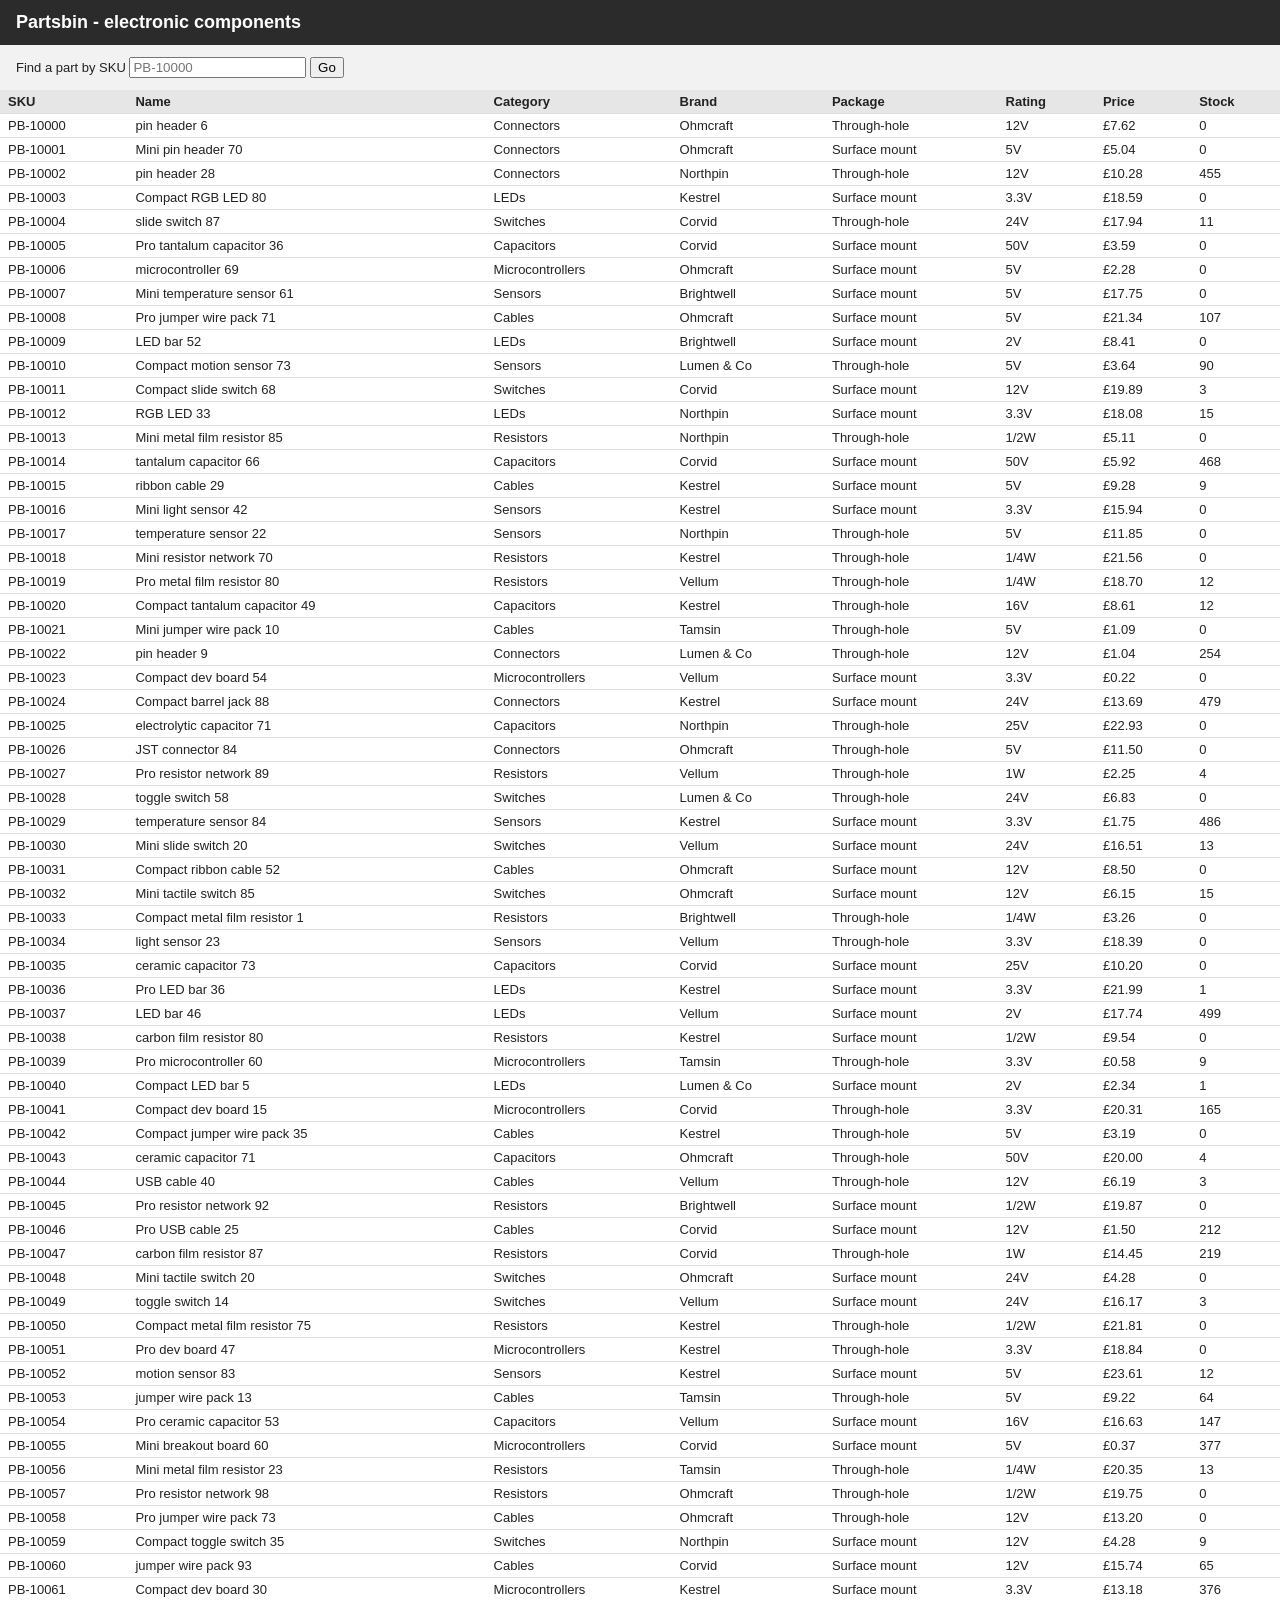
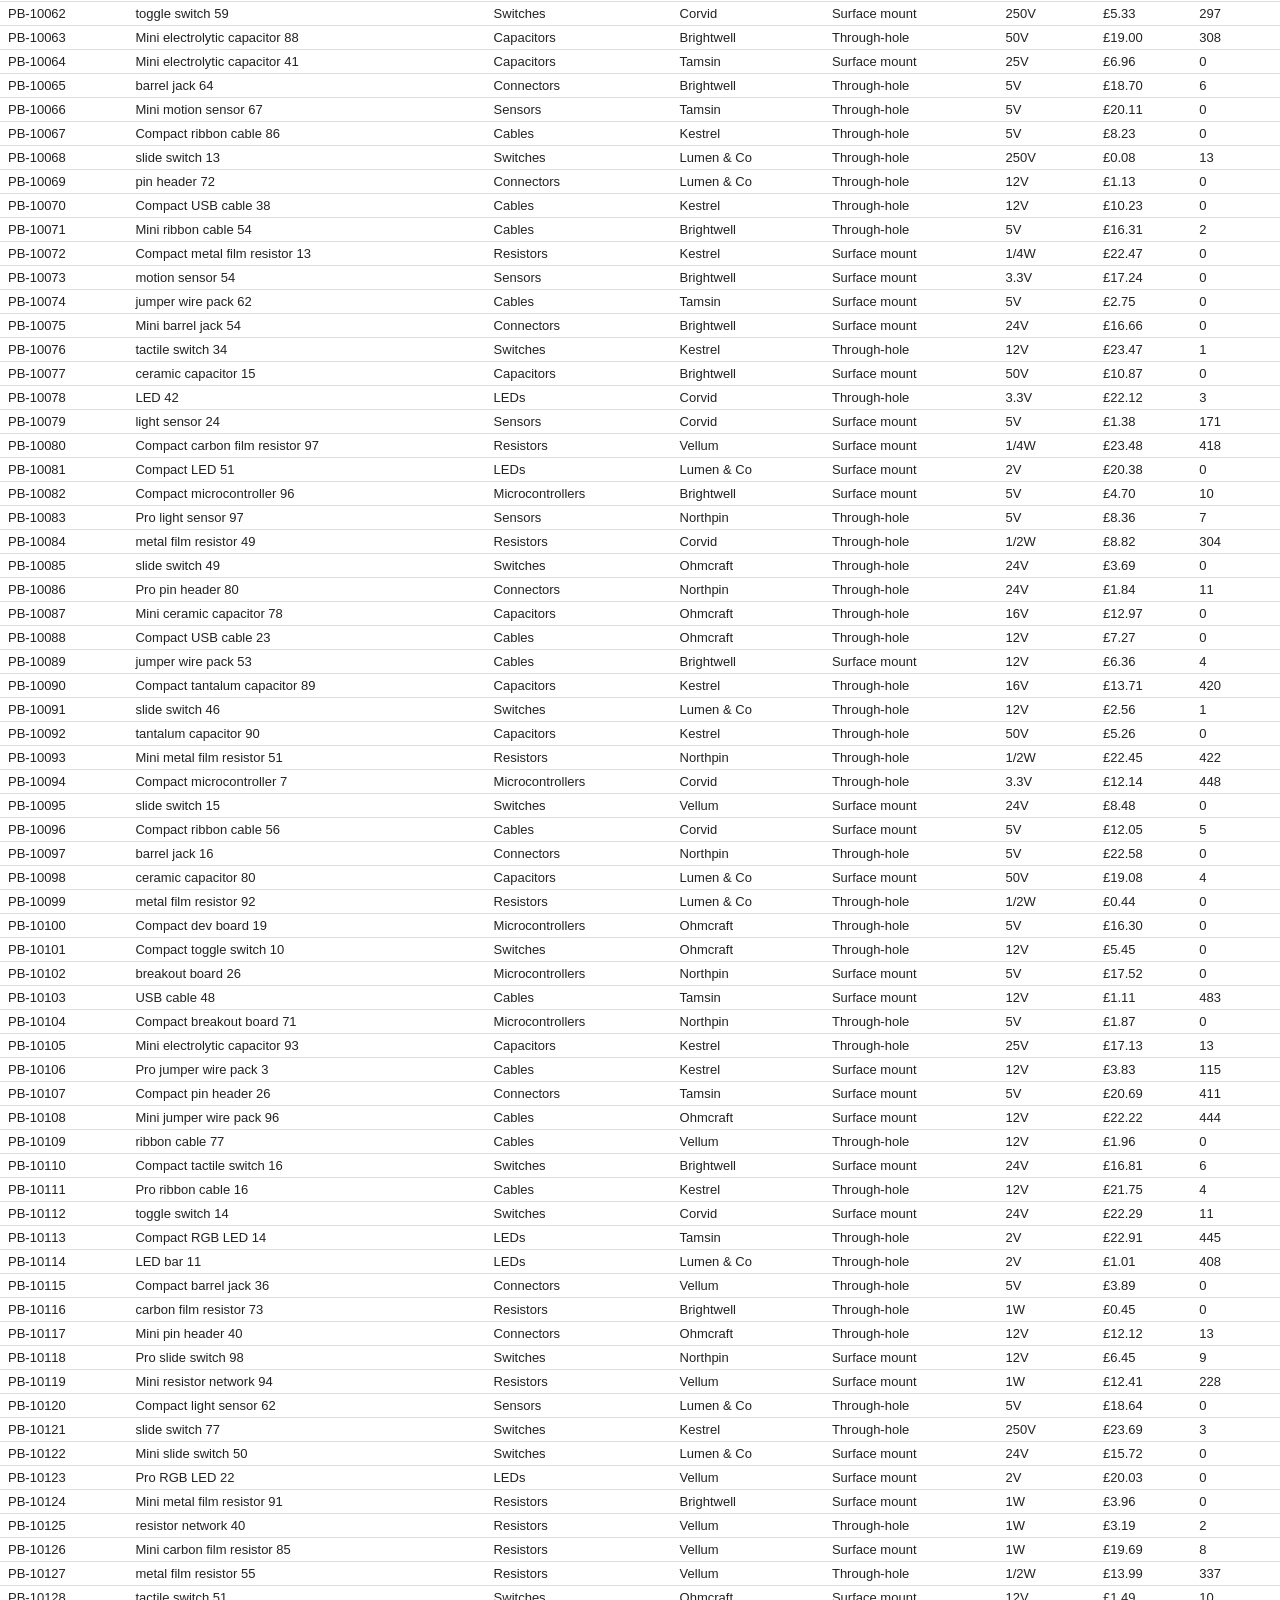
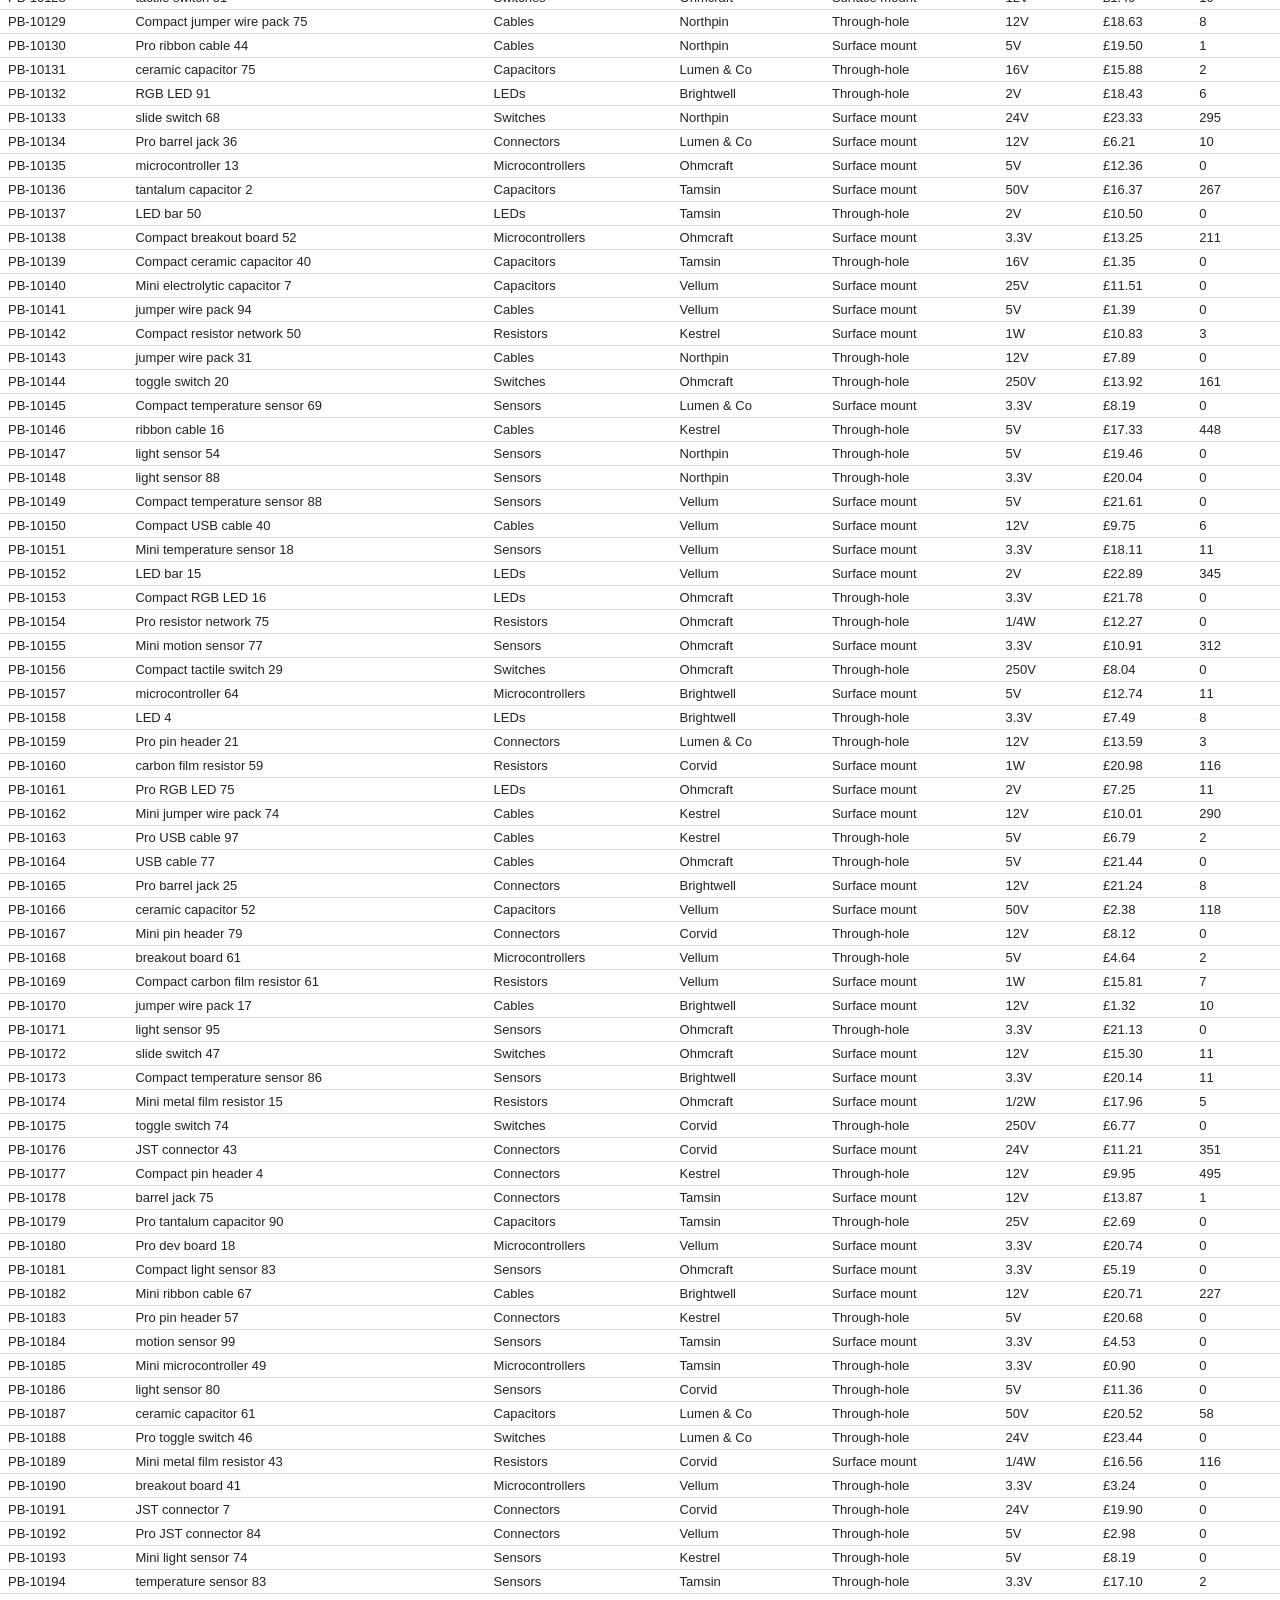
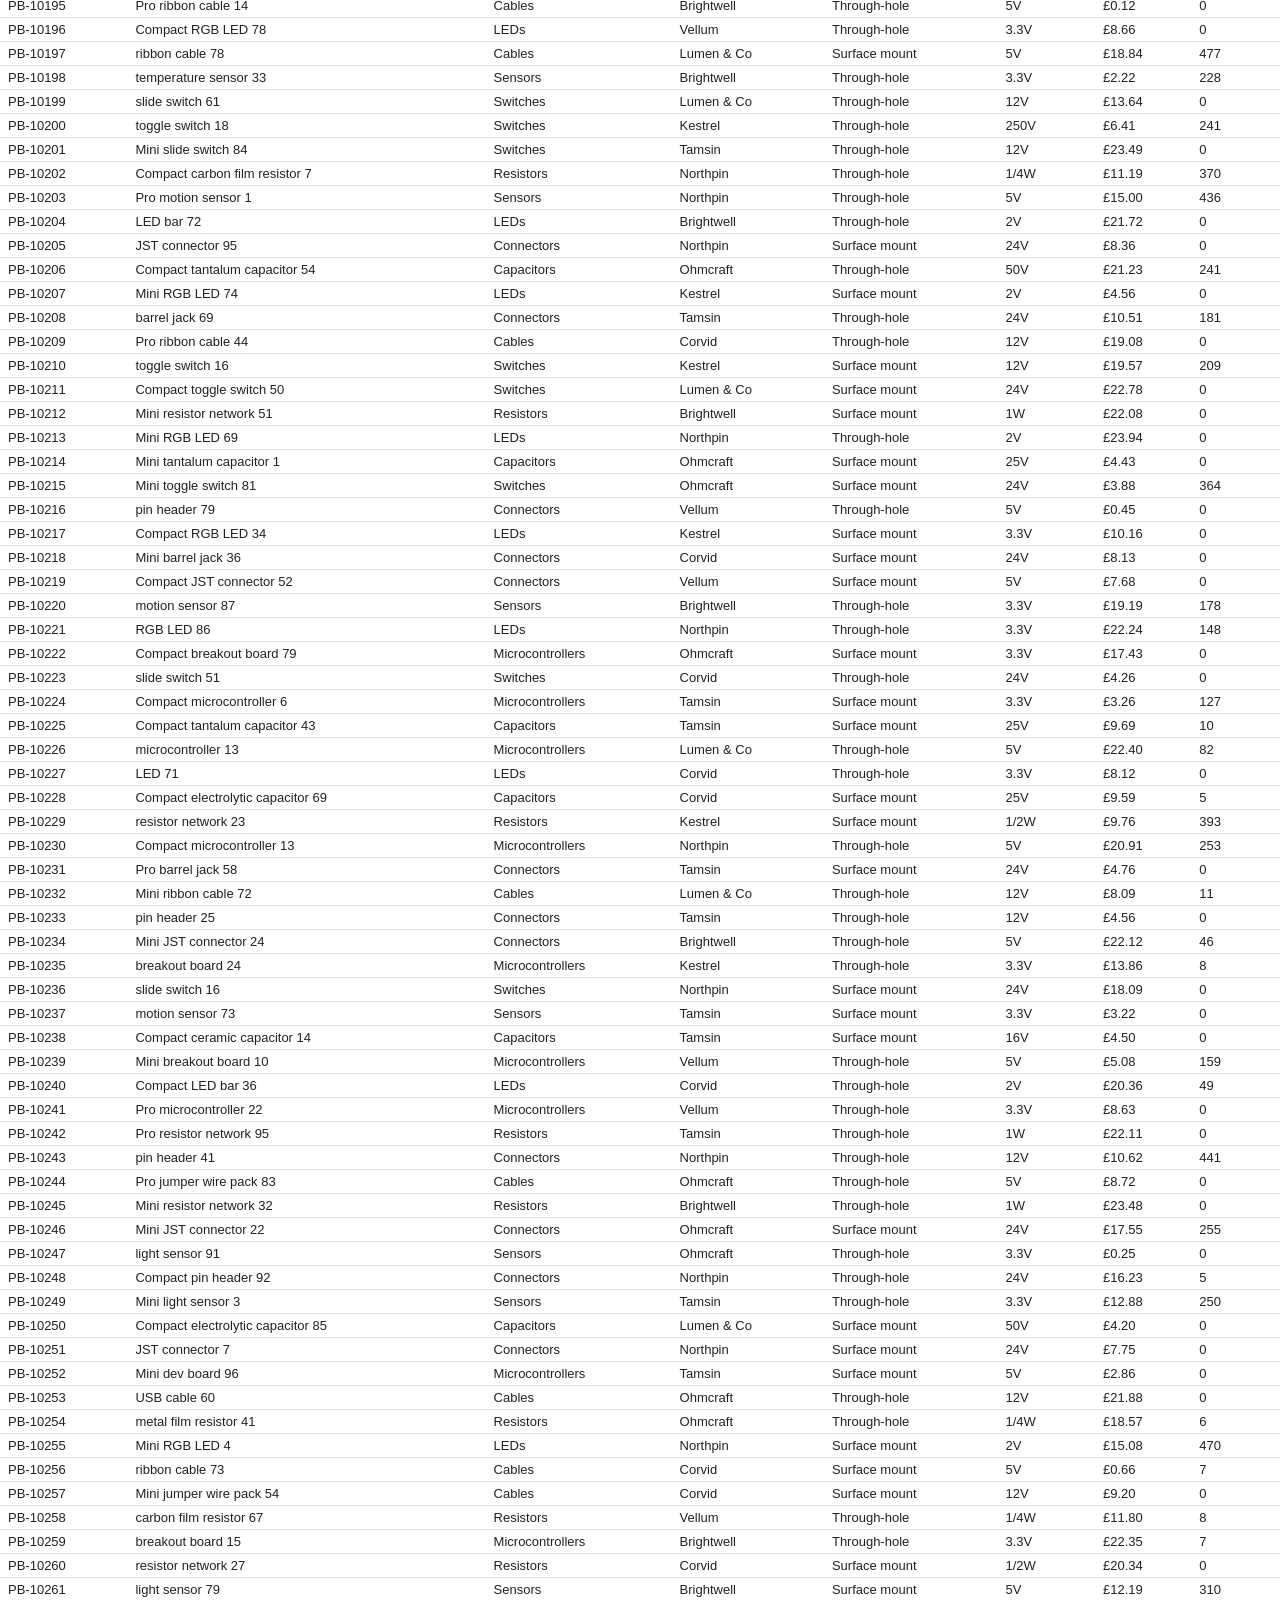
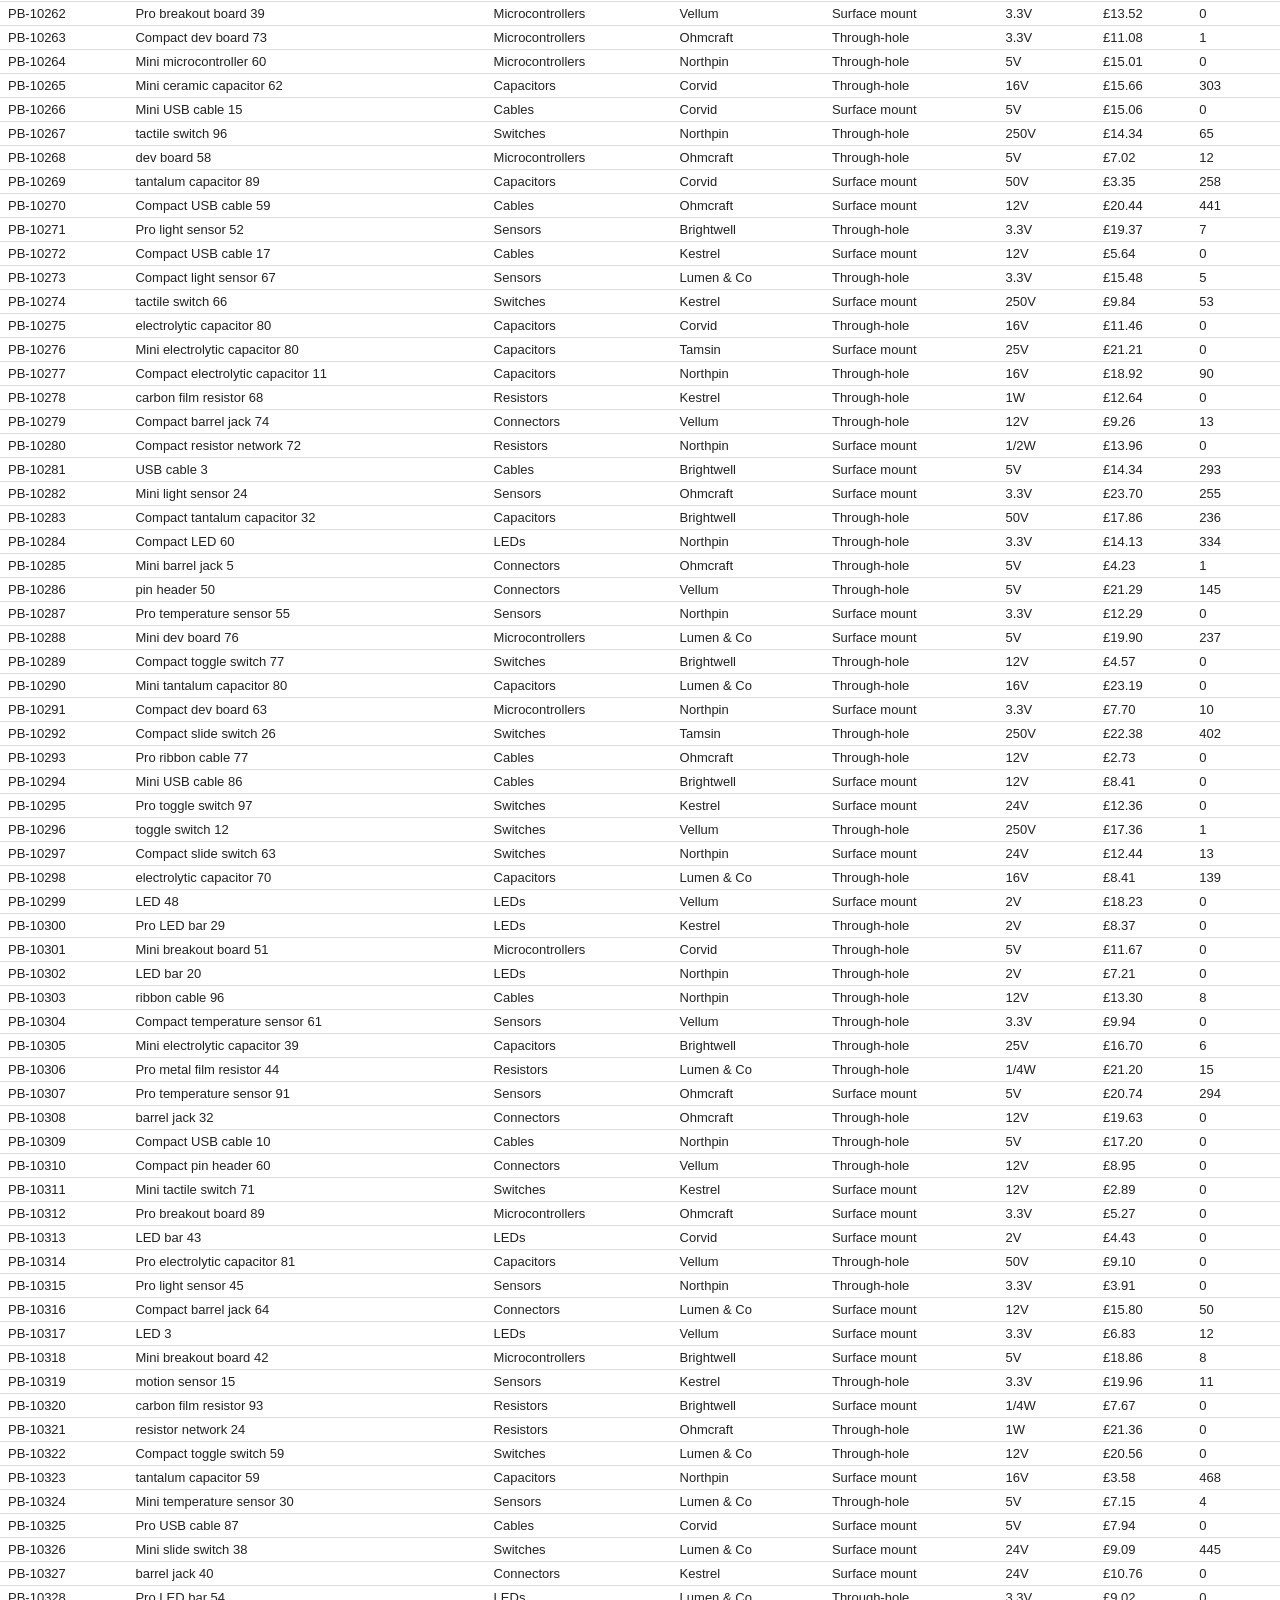
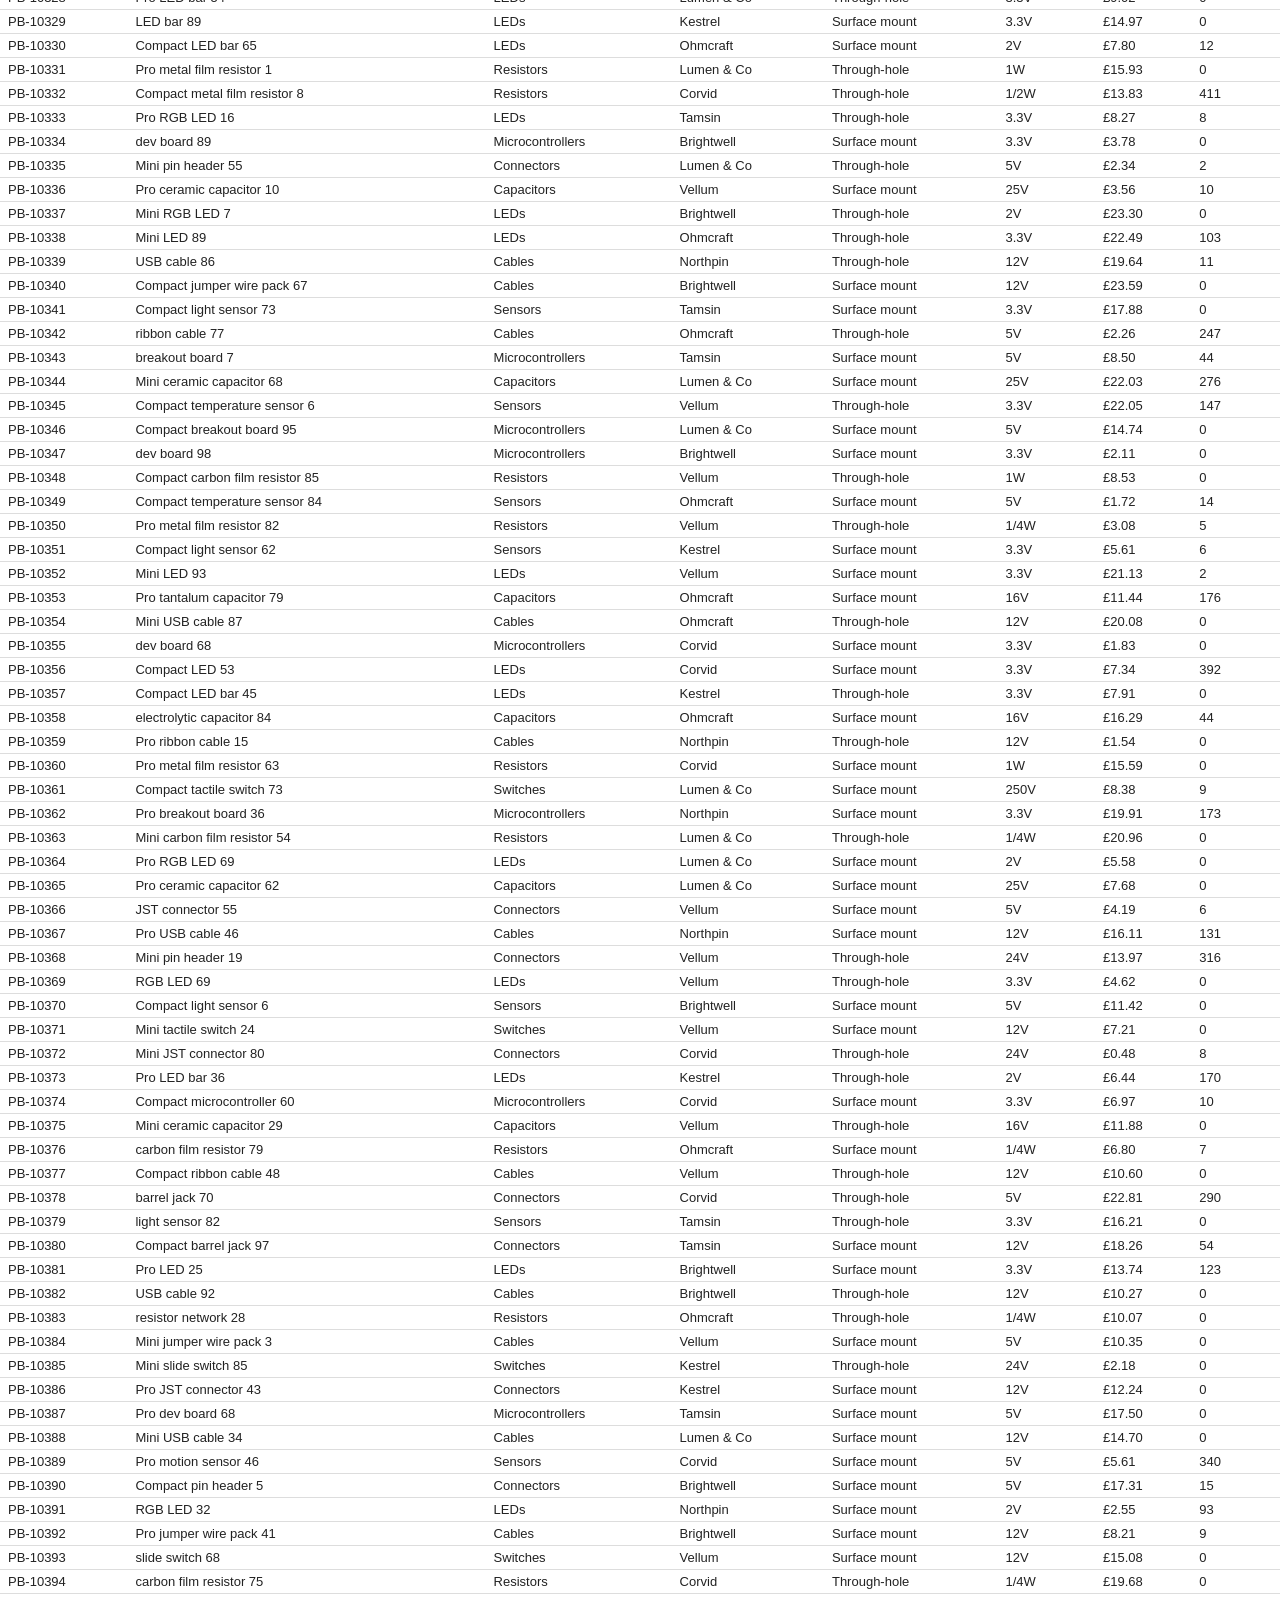
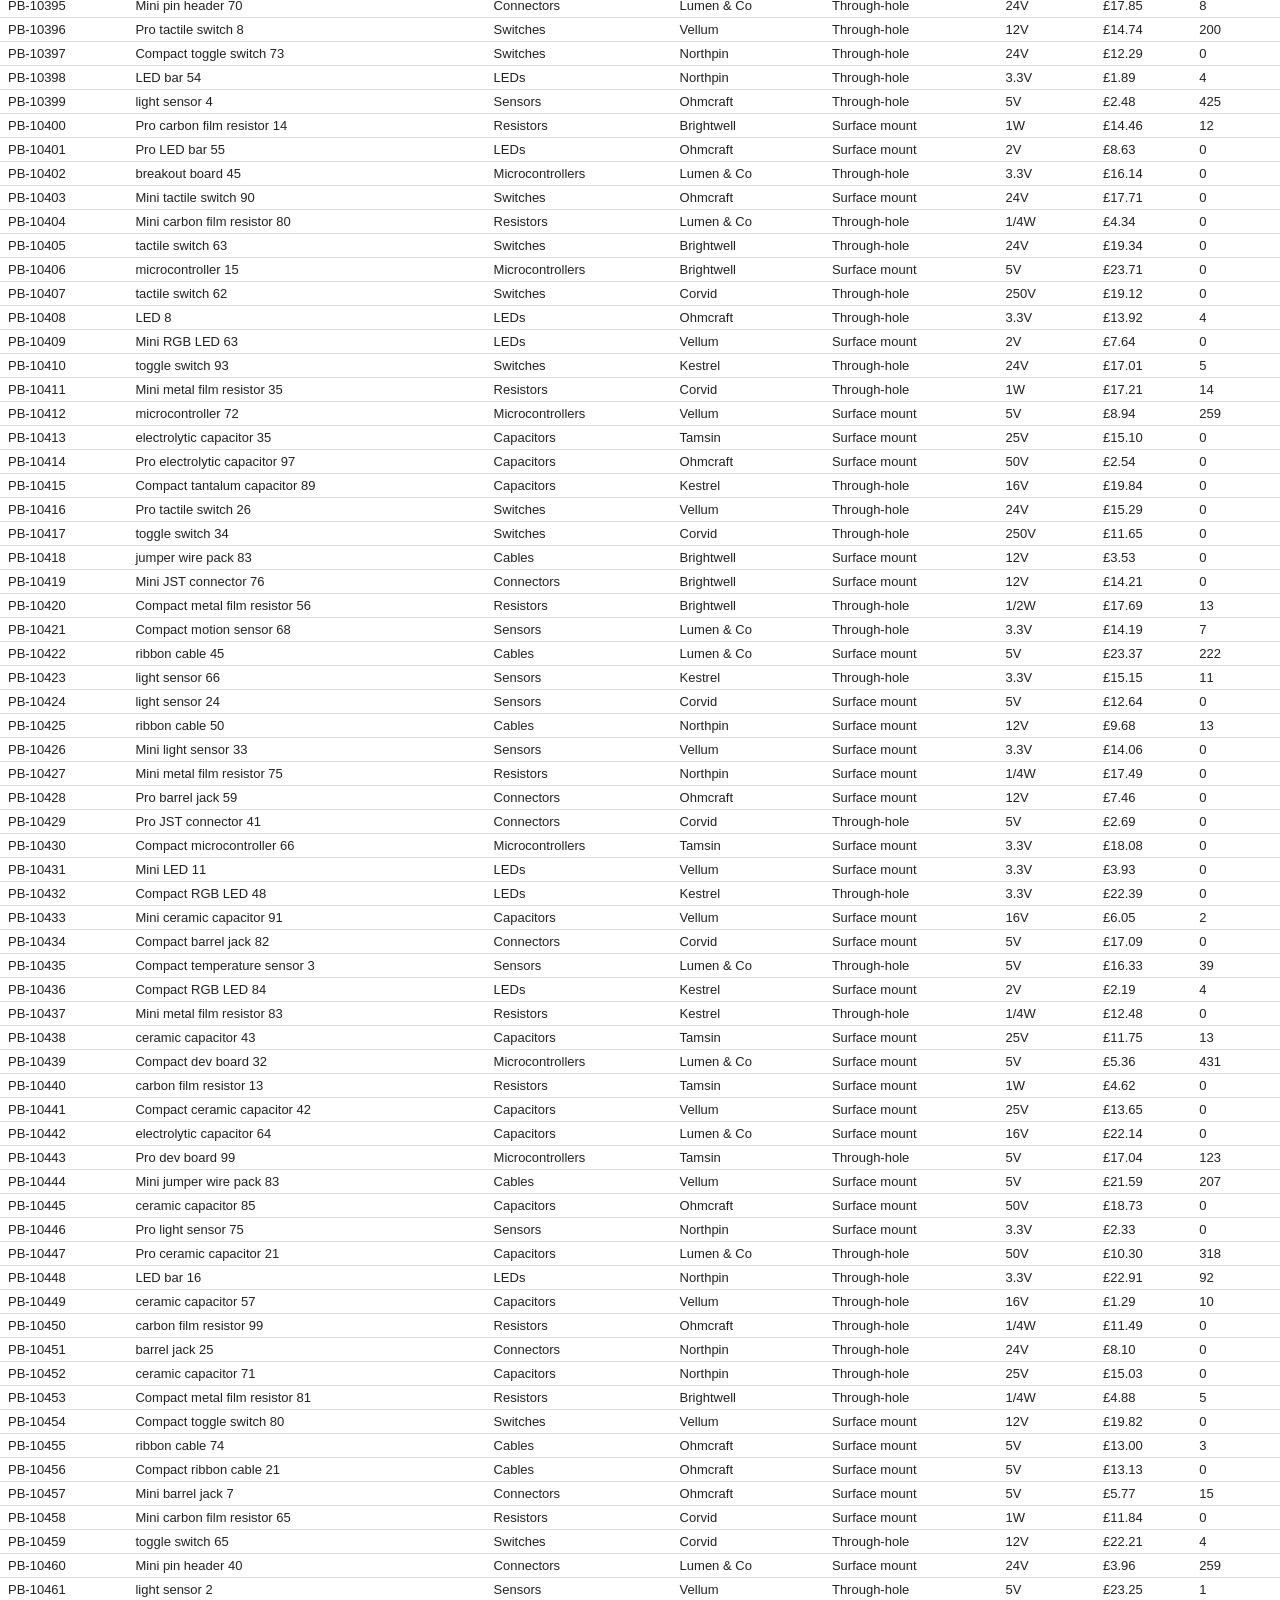
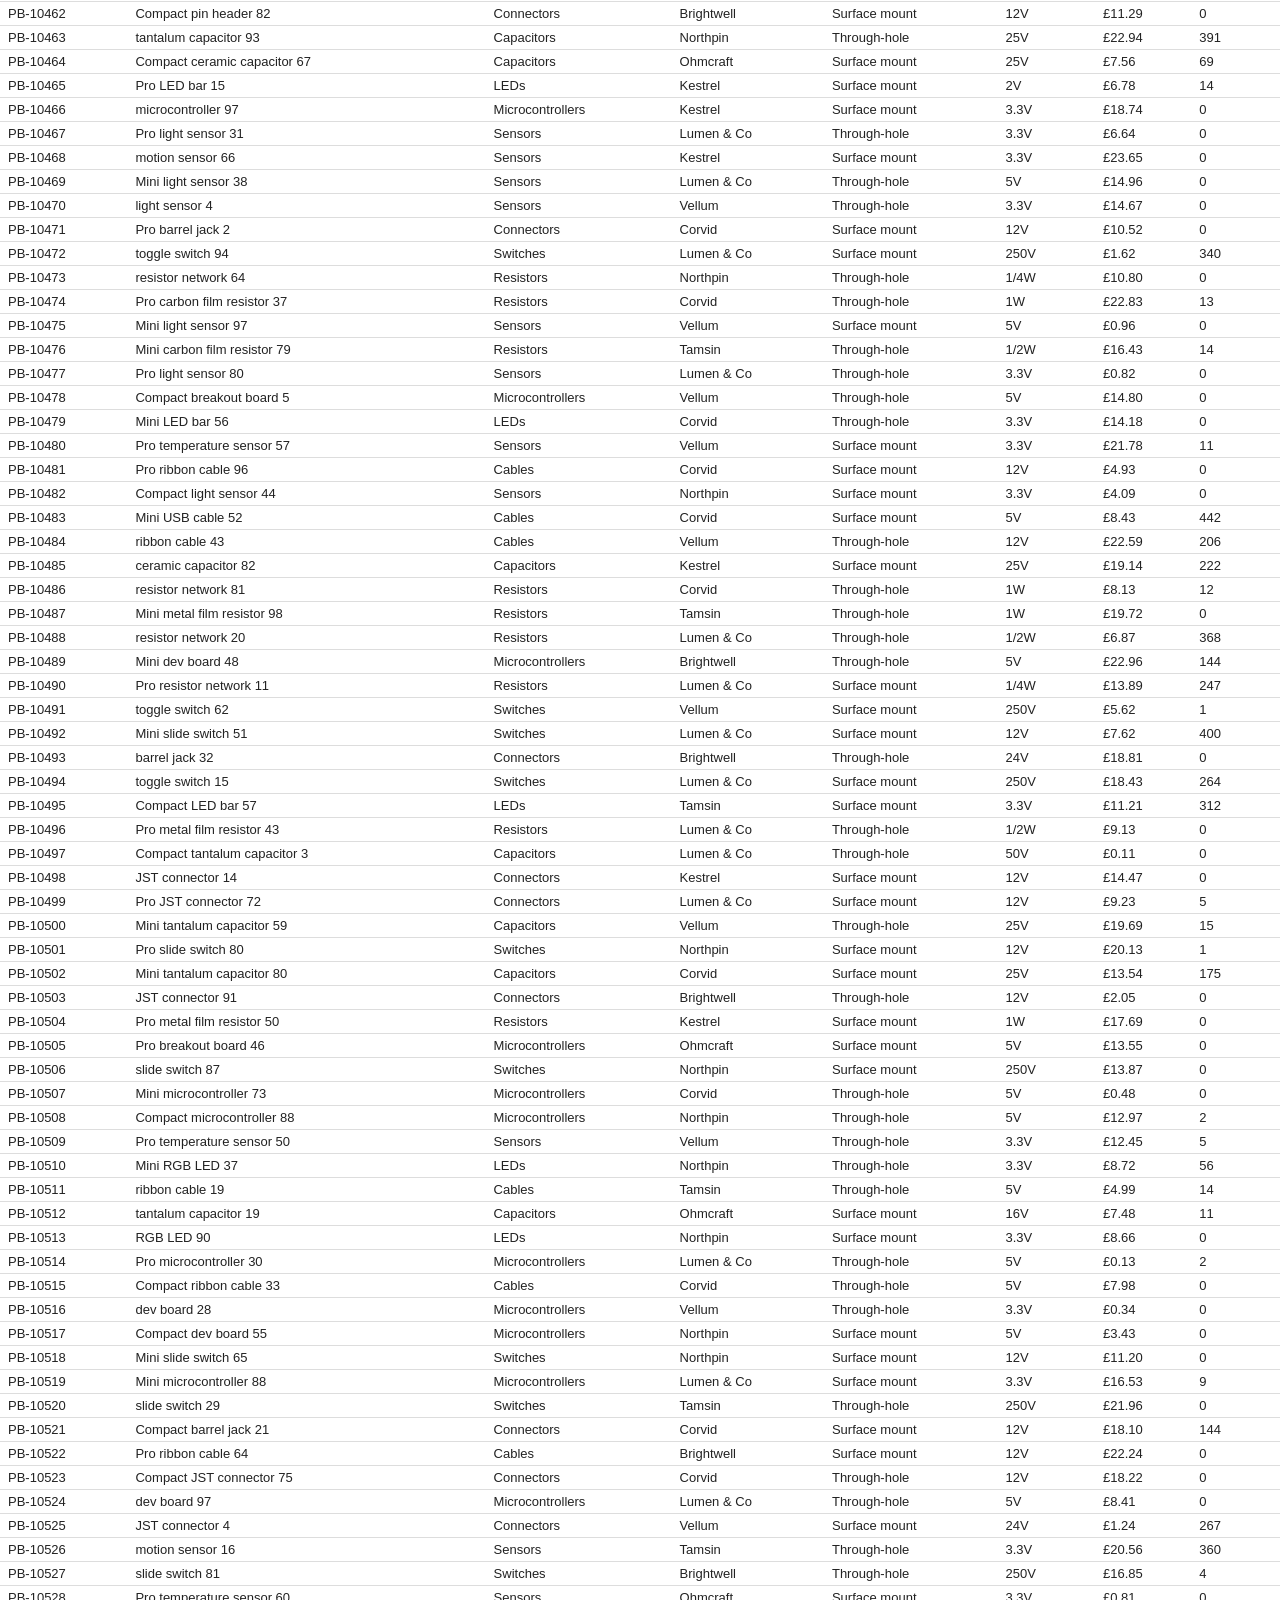
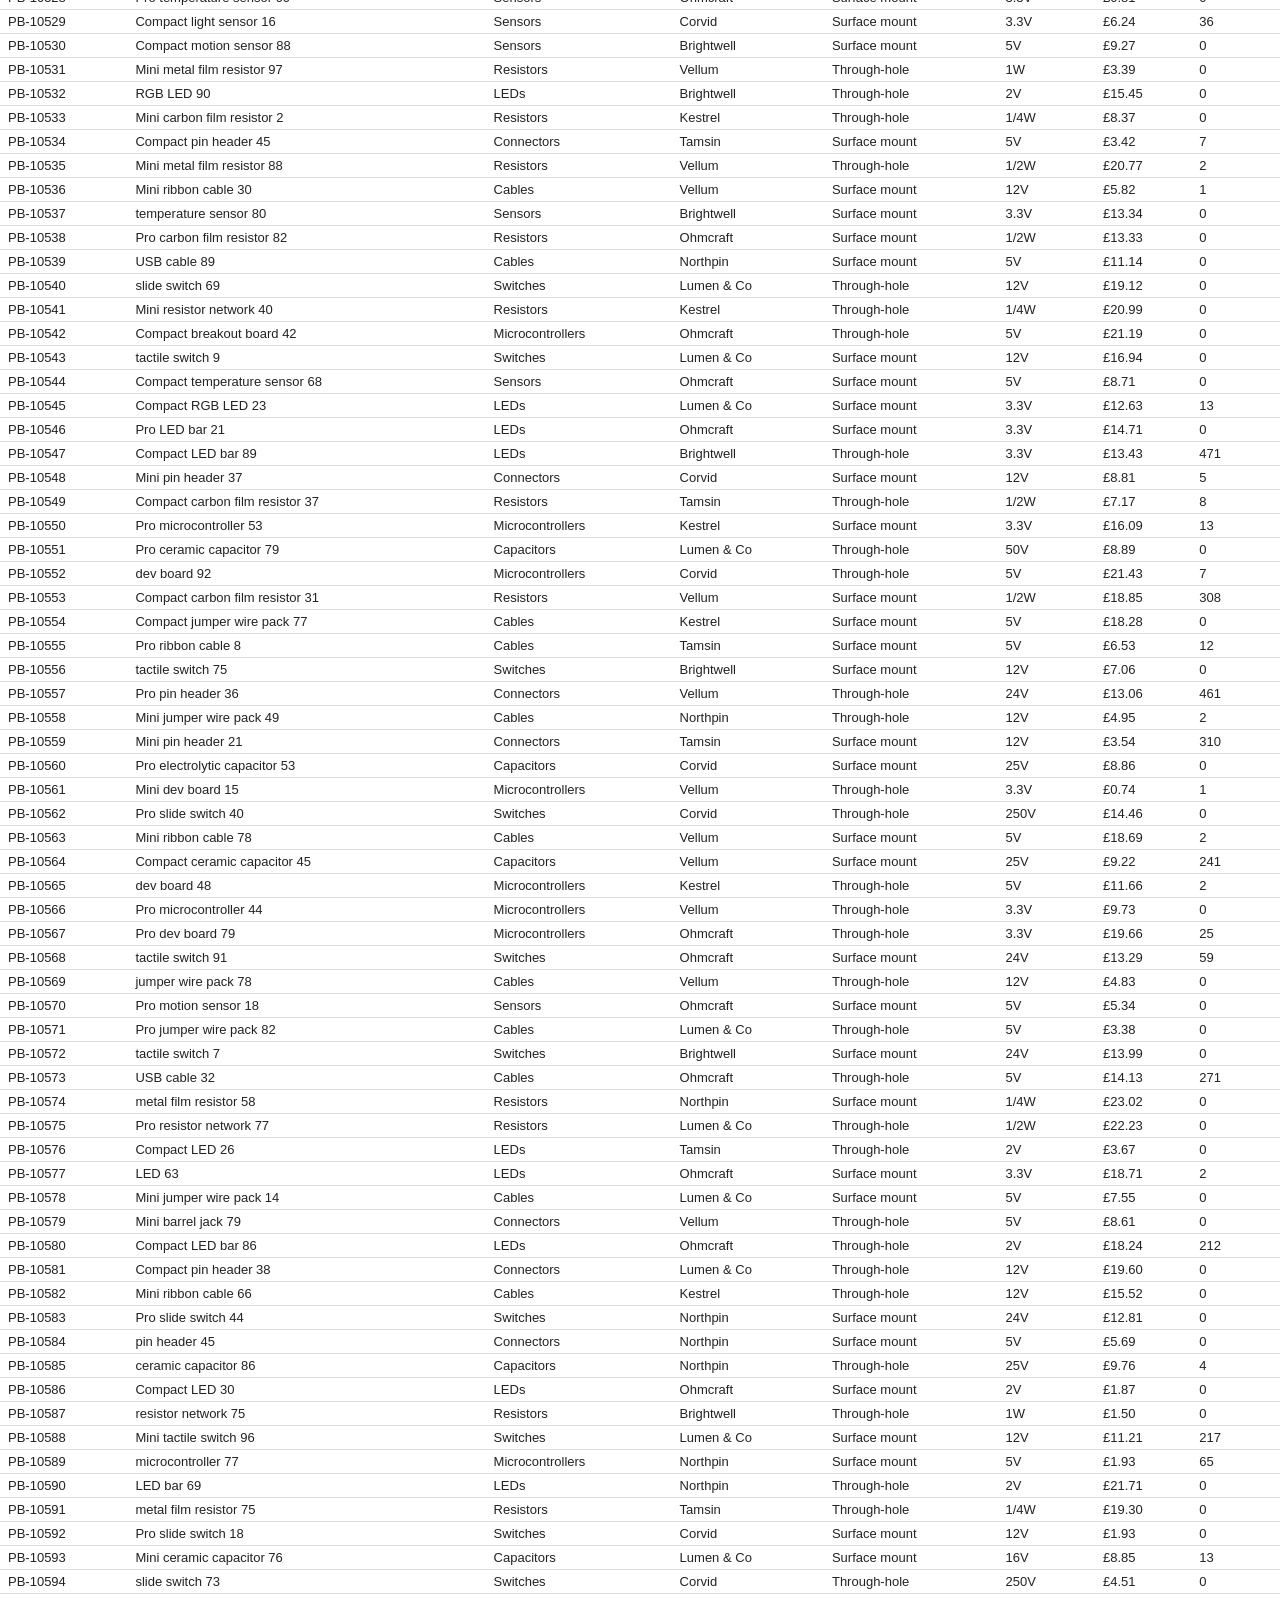
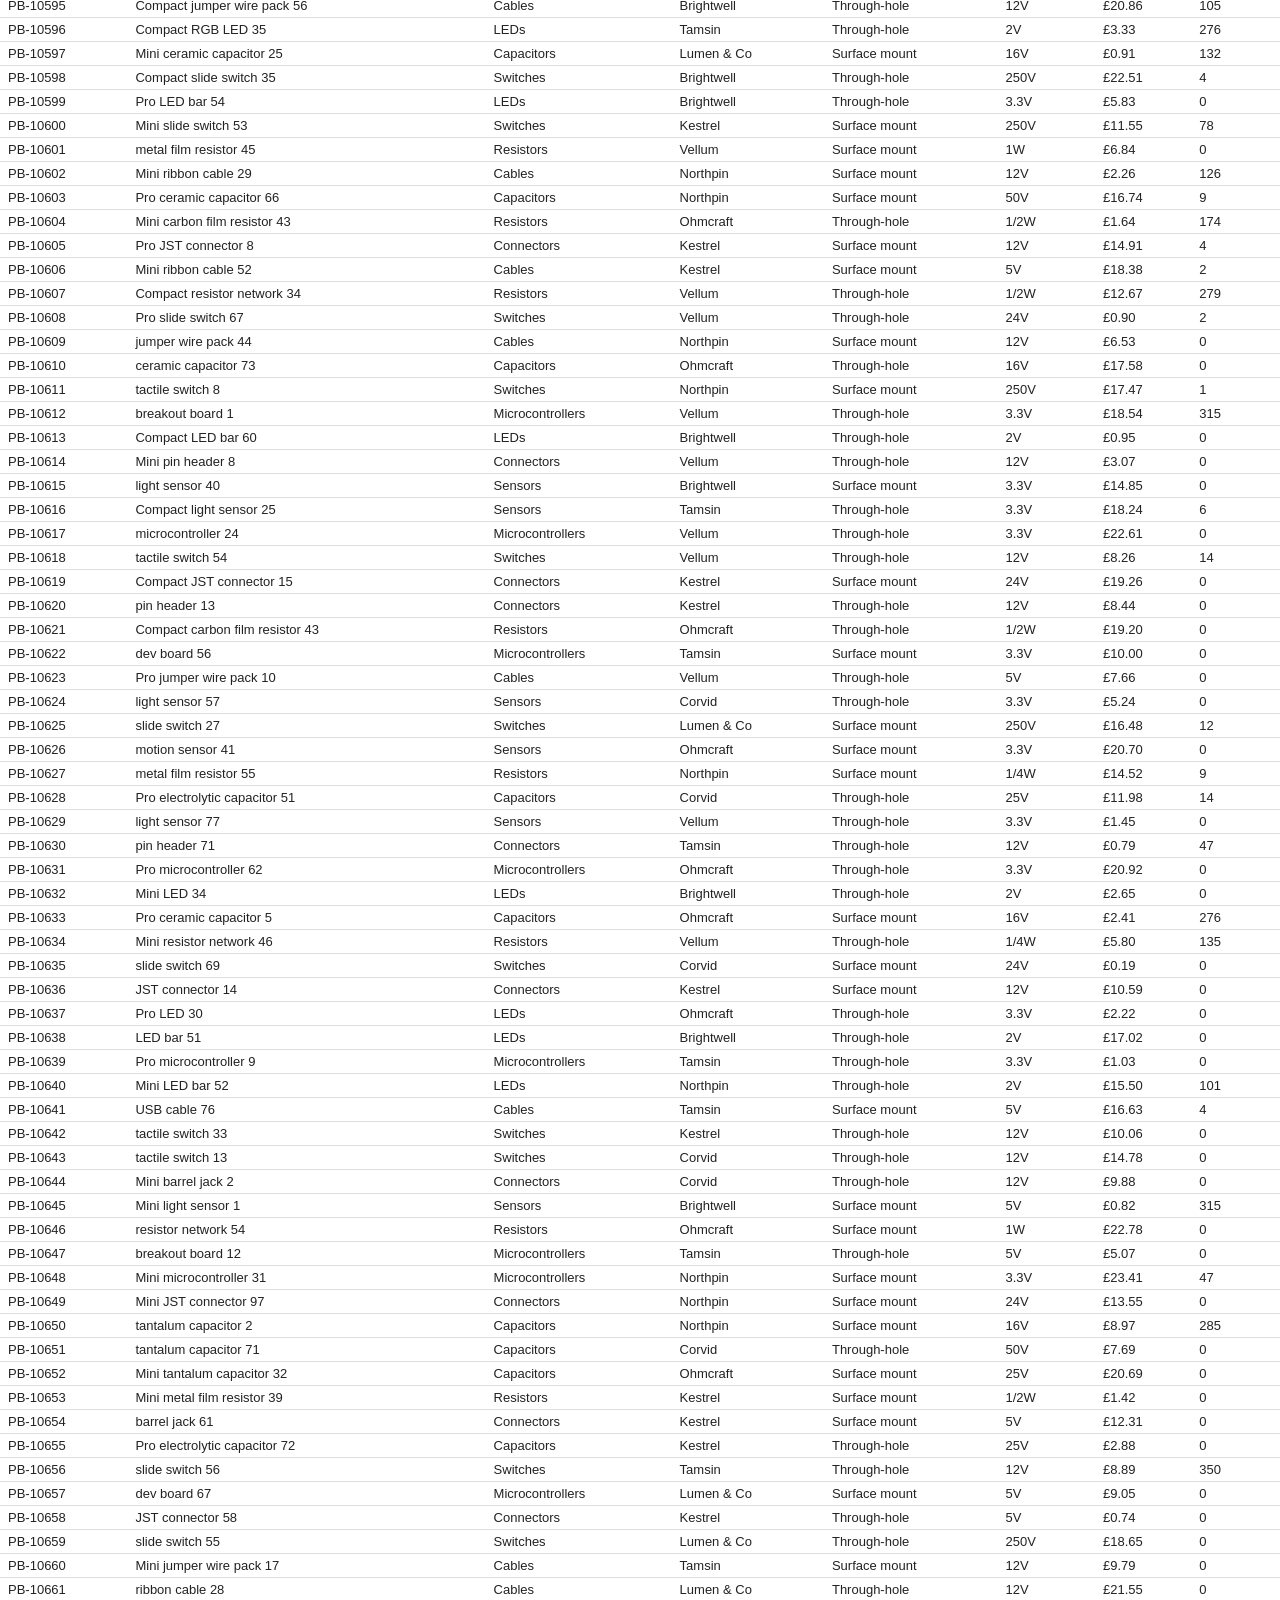
<file: evals/catalogue-needs-filtering/files/partsbin/index.html>
<!DOCTYPE html>
<html lang="en">
<head>
<meta charset="utf-8">
<meta name="viewport" content="width=device-width, initial-scale=1">
<title>Partsbin catalogue</title>
<style>
  body { font-family: Verdana, sans-serif; font-size: 13px; margin: 0; color: #222; }
  header { background: #2b2b2b; color: #fff; padding: 12px 16px; }
  header h1 { margin: 0; font-size: 18px; }
  .search { padding: 12px 16px; background: #f2f2f2; }
  table { border-collapse: collapse; width: 100%; }
  th, td { border-bottom: 1px solid #ddd; padding: 4px 8px; text-align: left; white-space: nowrap; }
  th { background: #e6e6e6; }
</style>
</head>
<body>
<header><h1>Partsbin - electronic components</h1></header>
<div class="search">
  <label>Find a part by SKU <input id="sku" placeholder="PB-10000"></label>
  <button id="go">Go</button>
  <span id="msg"></span>
</div>
<table>
  <thead><tr><th>SKU</th><th>Name</th><th>Category</th><th>Brand</th><th>Package</th><th>Rating</th><th>Price</th><th>Stock</th></tr></thead>
  <tbody id="rows"></tbody>
</table>
<script>
  let parts = [];
  const rows = document.getElementById('rows');
  function render(list) {
    rows.innerHTML = list.map(p => `<tr><td>${p.sku}</td><td>${p.name}</td><td>${p.category}</td><td>${p.brand}</td><td>${p.package}</td><td>${p.rating}</td><td>£${p.price.toFixed(2)}</td><td>${p.stock}</td></tr>`).join('');
  }
  fetch('catalogue.json').then(r => r.json()).then(data => { parts = data; render(parts); });
  document.getElementById('go').onclick = () => {
    const hit = parts.filter(p => p.sku === document.getElementById('sku').value);
    document.getElementById('msg').textContent = hit.length ? '' : 'No part with that SKU';
    if (hit.length) render(hit);
  };
</script>
</body>
</html>
</file>
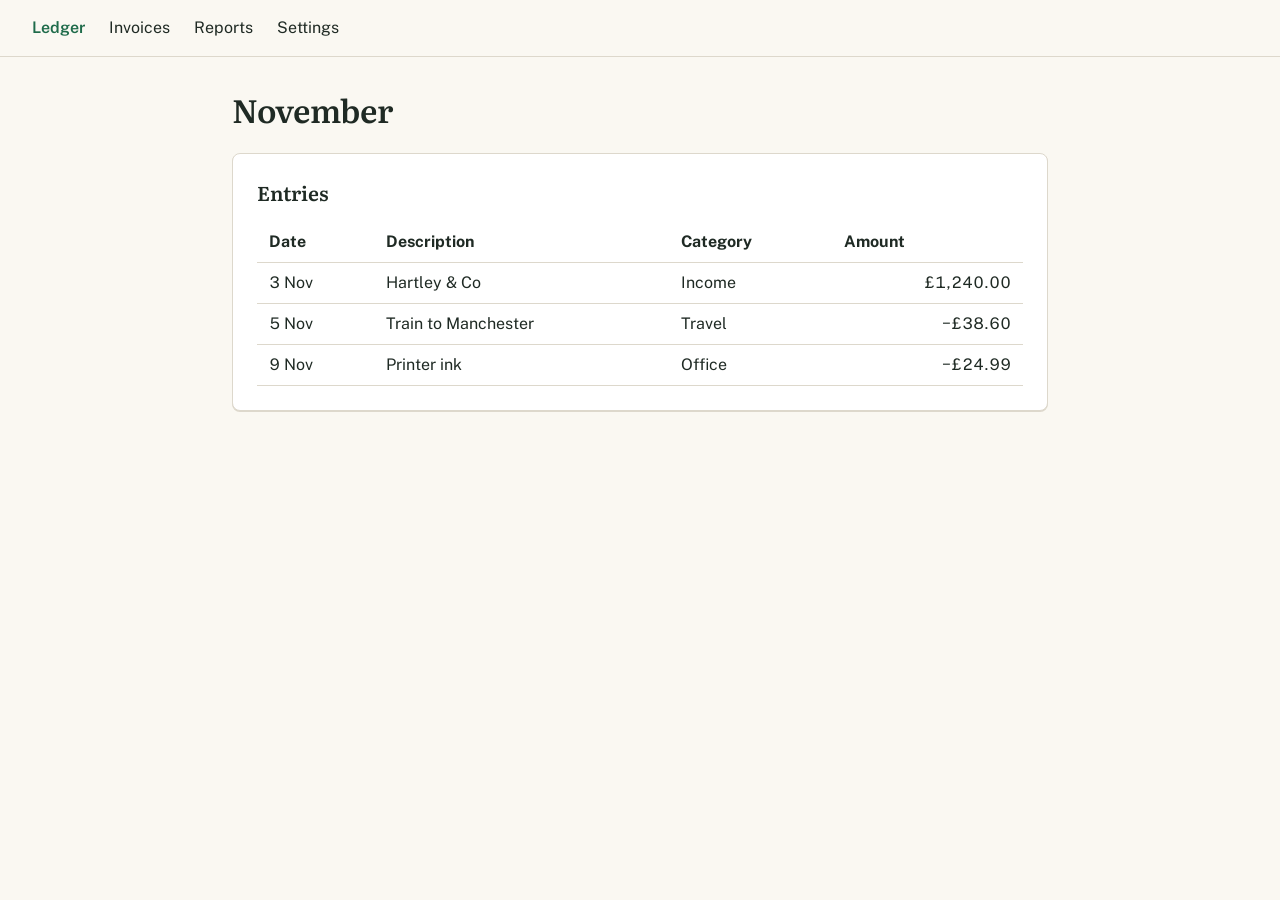
<file: evals/polish-broken-settings/files/ledgerly/index.html>
<!doctype html>
<html lang="en">
<head>
  <meta charset="utf-8">
  <meta name="viewport" content="width=device-width, initial-scale=1">
  <title>Ledgerly</title>
  <link rel="stylesheet" href="https://fonts.googleapis.com/css2?family=Literata:wght@600&family=Public+Sans:wght@400;500;600&display=swap">
  <link rel="stylesheet" href="styles.css">
</head>
<body>
  <nav class="nav" aria-label="Main">
    <a href="index.html" aria-current="page">Ledger</a>
    <a href="#">Invoices</a>
    <a href="#">Reports</a>
    <a href="settings.html">Settings</a>
  </nav>
  <main>
    <h1>November</h1>
    <section class="panel">
      <h2>Entries</h2>
      <table class="ledger">
        <thead><tr><th>Date</th><th>Description</th><th>Category</th><th>Amount</th></tr></thead>
        <tbody>
          <tr><td>3 Nov</td><td>Hartley &amp; Co</td><td>Income</td><td class="amount">£1,240.00</td></tr>
          <tr><td>5 Nov</td><td>Train to Manchester</td><td>Travel</td><td class="amount">−£38.60</td></tr>
          <tr><td>9 Nov</td><td>Printer ink</td><td>Office</td><td class="amount">−£24.99</td></tr>
        </tbody>
      </table>
    </section>
  </main>
</body>
</html>
</file>
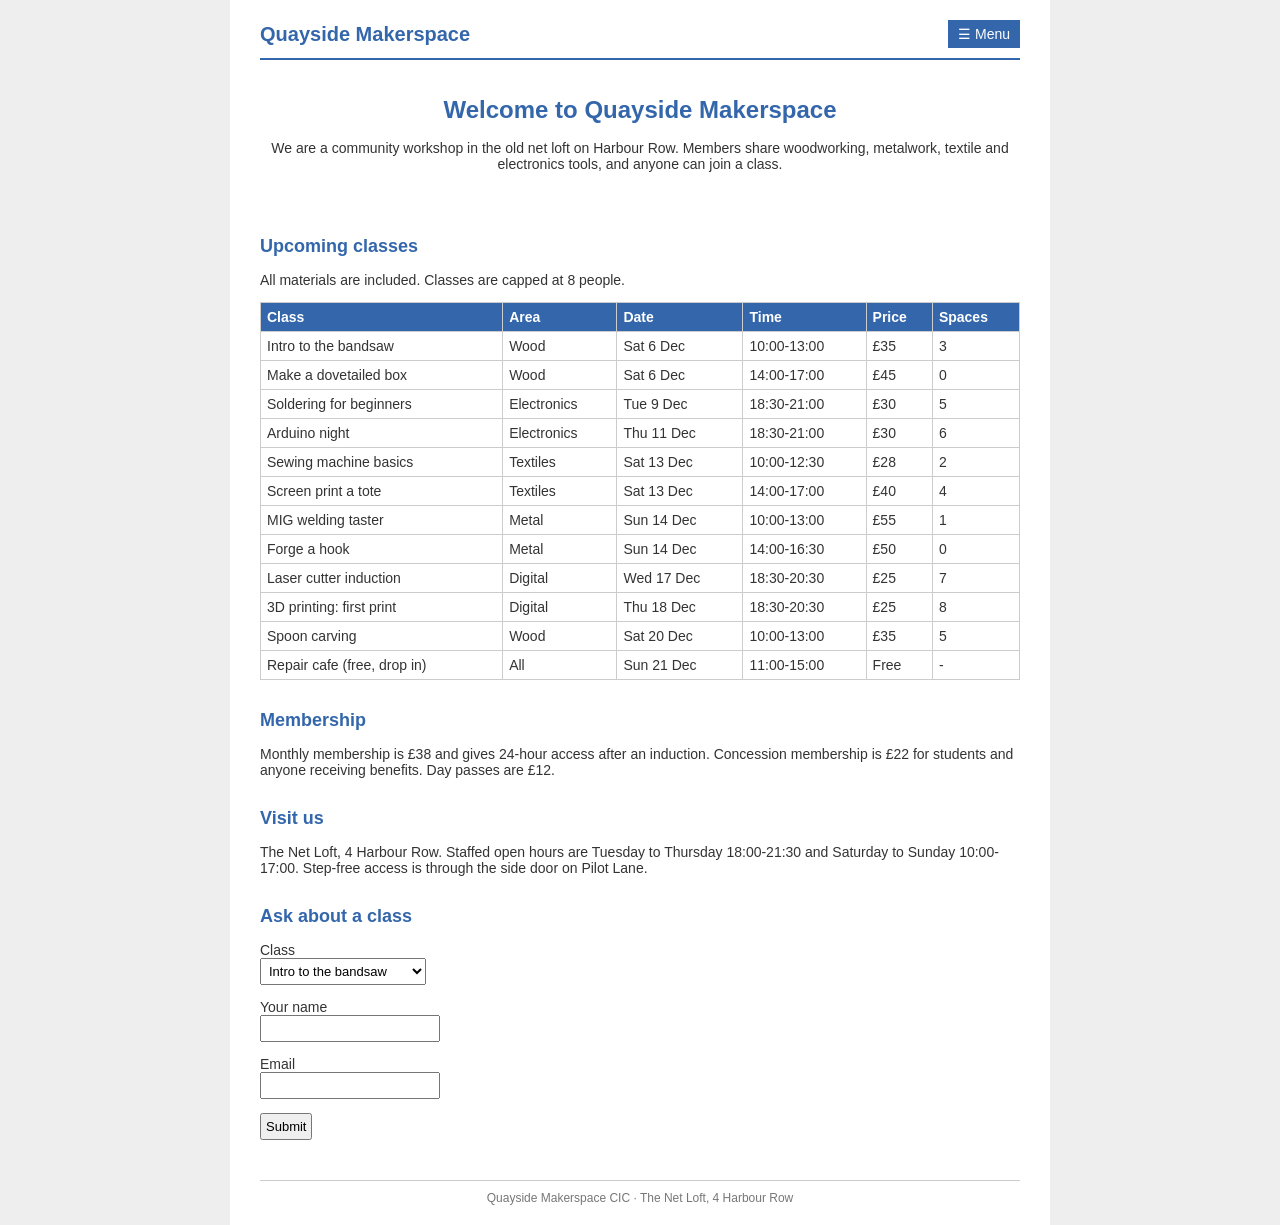
<file: evals/refresh-make-it-bolder/files/quayside/index.html>
<!DOCTYPE html>
<html lang="en">
<head>
<meta charset="utf-8">
<meta name="viewport" content="width=device-width, initial-scale=1">
<title>Quayside Makerspace - Classes</title>
<link rel="stylesheet" href="style.css">
</head>
<body>
<div class="wrap">
  <div class="top">
    <span class="logo">Quayside Makerspace</span>
    <button class="menu-btn" onclick="document.getElementById('menu').classList.toggle('open')">&#9776; Menu</button>
  </div>
  <ul id="menu" class="menu">
    <li><a href="#classes">Classes</a></li>
    <li><a href="#membership">Membership</a></li>
    <li><a href="#visit">Visit us</a></li>
    <li><a href="#ask">Ask about a class</a></li>
  </ul>

  <div class="intro">
    <h1>Welcome to Quayside Makerspace</h1>
    <p>We are a community workshop in the old net loft on Harbour Row. Members share woodworking, metalwork, textile and electronics tools, and anyone can join a class.</p>
  </div>

  <h2 id="classes">Upcoming classes</h2>
  <p>All materials are included. Classes are capped at 8 people.</p>
  <table class="classes">
    <tr><th>Class</th><th>Area</th><th>Date</th><th>Time</th><th>Price</th><th>Spaces</th></tr>
    <tr><td>Intro to the bandsaw</td><td>Wood</td><td>Sat 6 Dec</td><td>10:00-13:00</td><td>£35</td><td>3</td></tr>
    <tr><td>Make a dovetailed box</td><td>Wood</td><td>Sat 6 Dec</td><td>14:00-17:00</td><td>£45</td><td>0</td></tr>
    <tr><td>Soldering for beginners</td><td>Electronics</td><td>Tue 9 Dec</td><td>18:30-21:00</td><td>£30</td><td>5</td></tr>
    <tr><td>Arduino night</td><td>Electronics</td><td>Thu 11 Dec</td><td>18:30-21:00</td><td>£30</td><td>6</td></tr>
    <tr><td>Sewing machine basics</td><td>Textiles</td><td>Sat 13 Dec</td><td>10:00-12:30</td><td>£28</td><td>2</td></tr>
    <tr><td>Screen print a tote</td><td>Textiles</td><td>Sat 13 Dec</td><td>14:00-17:00</td><td>£40</td><td>4</td></tr>
    <tr><td>MIG welding taster</td><td>Metal</td><td>Sun 14 Dec</td><td>10:00-13:00</td><td>£55</td><td>1</td></tr>
    <tr><td>Forge a hook</td><td>Metal</td><td>Sun 14 Dec</td><td>14:00-16:30</td><td>£50</td><td>0</td></tr>
    <tr><td>Laser cutter induction</td><td>Digital</td><td>Wed 17 Dec</td><td>18:30-20:30</td><td>£25</td><td>7</td></tr>
    <tr><td>3D printing: first print</td><td>Digital</td><td>Thu 18 Dec</td><td>18:30-20:30</td><td>£25</td><td>8</td></tr>
    <tr><td>Spoon carving</td><td>Wood</td><td>Sat 20 Dec</td><td>10:00-13:00</td><td>£35</td><td>5</td></tr>
    <tr><td>Repair cafe (free, drop in)</td><td>All</td><td>Sun 21 Dec</td><td>11:00-15:00</td><td>Free</td><td>-</td></tr>
  </table>

  <h2 id="membership">Membership</h2>
  <p>Monthly membership is £38 and gives 24-hour access after an induction. Concession membership is £22 for students and anyone receiving benefits. Day passes are £12.</p>

  <h2 id="visit">Visit us</h2>
  <p>The Net Loft, 4 Harbour Row. Staffed open hours are Tuesday to Thursday 18:00-21:30 and Saturday to Sunday 10:00-17:00. Step-free access is through the side door on Pilot Lane.</p>

  <h2 id="ask">Ask about a class</h2>
  <form class="ask" action="#" onsubmit="event.preventDefault(); document.getElementById('thanks').hidden = false;">
    <p><label>Class<br><select name="class">
      <option>Intro to the bandsaw</option><option>Make a dovetailed box</option><option>Soldering for beginners</option>
      <option>Arduino night</option><option>Sewing machine basics</option><option>Screen print a tote</option>
      <option>MIG welding taster</option><option>Forge a hook</option><option>Laser cutter induction</option>
      <option>3D printing: first print</option><option>Spoon carving</option>
    </select></label></p>
    <p><label>Your name<br><input name="name"></label></p>
    <p><label>Email<br><input name="email"></label></p>
    <p><input type="submit" value="Submit"></p>
    <p id="thanks" hidden>Thanks, we will be in touch.</p>
  </form>

  <div class="footer">Quayside Makerspace CIC &middot; The Net Loft, 4 Harbour Row</div>
</div>
</body>
</html>
</file>
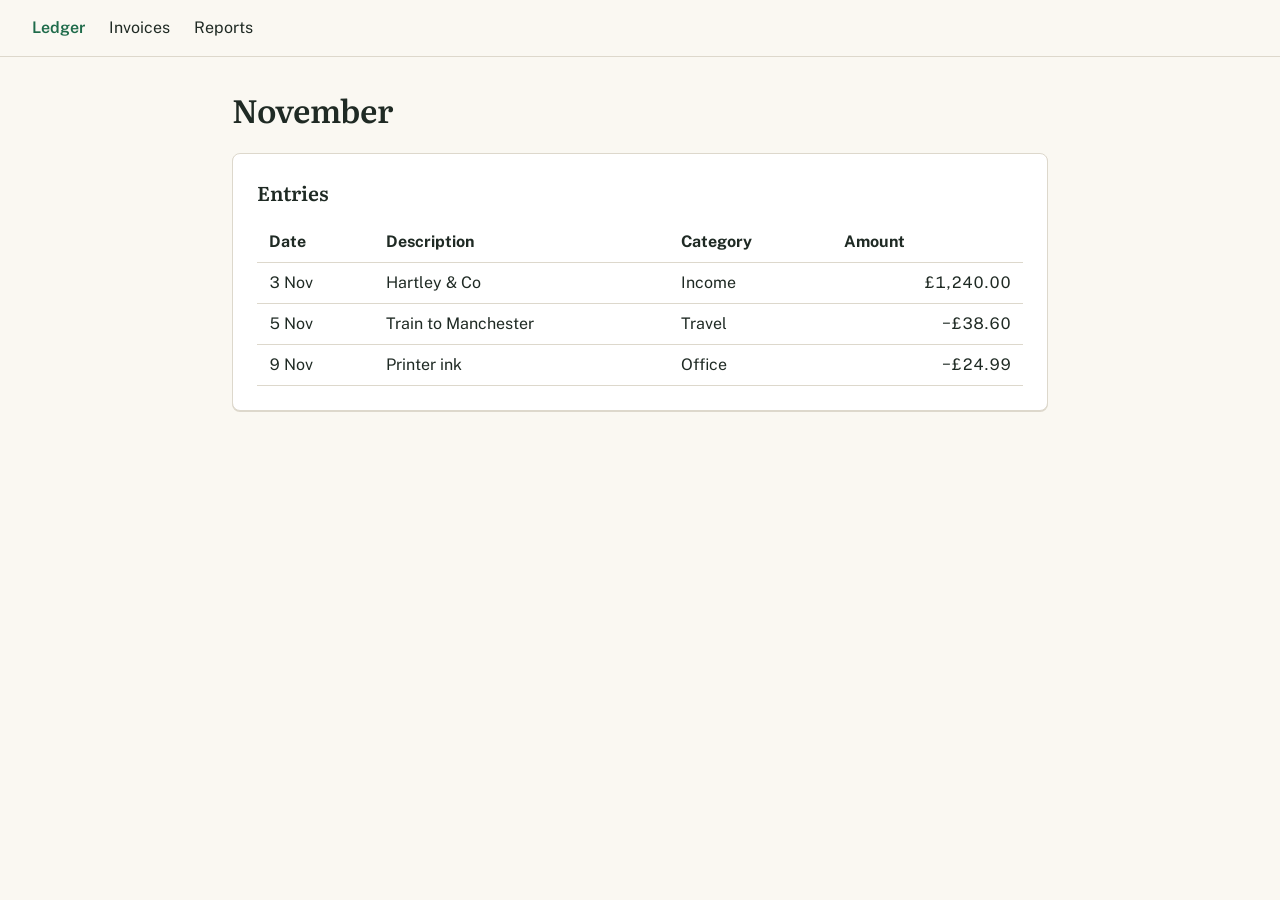
<file: evals/settings-page-with-tokens/files/ledgerly/index.html>
<!doctype html>
<html lang="en">
<head>
  <meta charset="utf-8">
  <meta name="viewport" content="width=device-width, initial-scale=1">
  <title>Ledgerly</title>
  <link rel="stylesheet" href="https://fonts.googleapis.com/css2?family=Literata:wght@600&family=Public+Sans:wght@400;500;600&display=swap">
  <link rel="stylesheet" href="styles.css">
</head>
<body>
  <nav class="nav" aria-label="Main">
    <a href="index.html" aria-current="page">Ledger</a>
    <a href="#">Invoices</a>
    <a href="#">Reports</a>
  </nav>
  <main>
    <h1>November</h1>
    <section class="panel">
      <h2>Entries</h2>
      <table class="ledger">
        <thead><tr><th>Date</th><th>Description</th><th>Category</th><th>Amount</th></tr></thead>
        <tbody>
          <tr><td>3 Nov</td><td>Hartley &amp; Co</td><td>Income</td><td class="amount">£1,240.00</td></tr>
          <tr><td>5 Nov</td><td>Train to Manchester</td><td>Travel</td><td class="amount">−£38.60</td></tr>
          <tr><td>9 Nov</td><td>Printer ink</td><td>Office</td><td class="amount">−£24.99</td></tr>
        </tbody>
      </table>
    </section>
  </main>
</body>
</html>
</file>
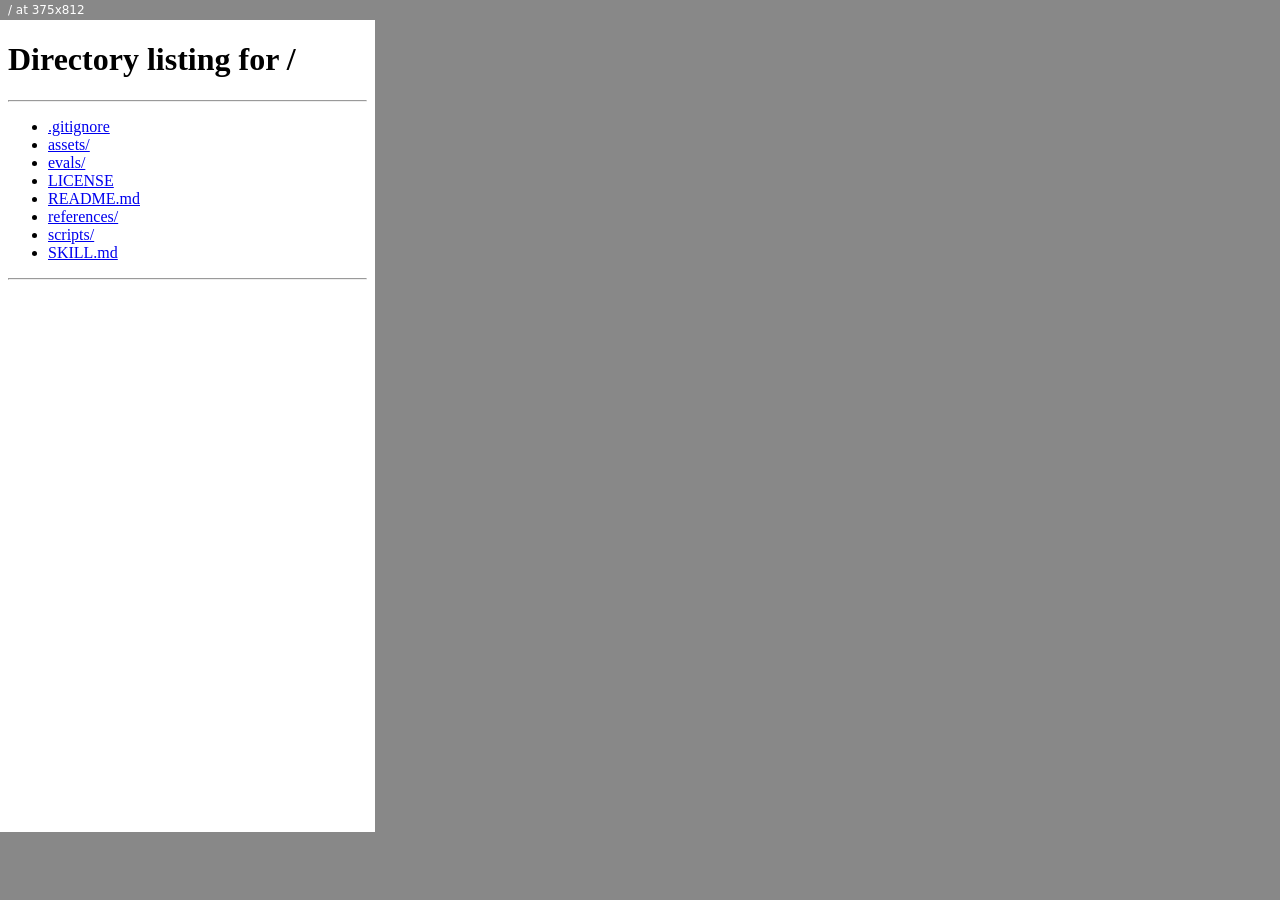
<file: assets/frame.html>
<!doctype html>
<!--
  Width harness for when the browser window can't be resized.
  Serve it from the same origin as the page, then open:
    frame.html?src=/index.html&w=375&h=812
    frame.html?src=/index.html&w=1440&h=900
  The page renders in an iframe of exactly w x h CSS px; media queries see that width.
  If the window is narrower than w, the frame is scaled down to fit (the page inside
  still lays out at w). Run the browser checks inside the frame with:
    document.querySelector('iframe').contentWindow.eval(<checks script>)
-->
<html lang="en">
<head>
<meta charset="utf-8">
<title>Width harness</title>
<style>
  html, body { margin: 0; background: #888; }
  #wrap { transform-origin: 0 0; }
  iframe { border: 0; display: block; background: #fff; }
  #label { font: 12px/20px system-ui, sans-serif; color: #fff; padding: 0 8px; }
</style>
</head>
<body>
<div id="label"></div>
<div id="wrap"><iframe></iframe></div>
<script>
  const q = new URLSearchParams(location.search);
  const w = +(q.get('w') || 375), h = +(q.get('h') || 812), src = q.get('src') || '/';
  const f = document.querySelector('iframe'), wrap = document.getElementById('wrap');
  f.width = w; f.height = h; f.src = src;
  const fit = () => {
    const s = Math.min(1, innerWidth / w);
    wrap.style.transform = `scale(${s})`;
    document.getElementById('label').textContent = `${src} at ${w}x${h}` + (s < 1 ? `, shown at ${Math.round(s * 100)}%` : '');
  };
  addEventListener('resize', fit); fit();
</script>
</body>
</html>
</file>
<file: evals/polish-broken-settings/files/ledgerly/styles.css>
:root {
  --paper: #FAF8F2;
  --surface: #FFFFFF;
  --ink: #1F2A24;
  --muted: #5D6A62;
  --accent: #1E6B4A;
  --danger: #A63A2B;
  --rule: #DDD8CC;
  --r-sm: 4px;
  --r-md: 8px;
}

* { box-sizing: border-box; }
body {
  margin: 0;
  background: var(--paper);
  color: var(--ink);
  font: 400 16px/24px "Public Sans", sans-serif;
}
h1, h2 { font-family: "Literata", serif; font-weight: 600; }
h1 { font-size: 32px; line-height: 40px; margin: 0 0 24px; }
h2 { font-size: 20px; line-height: 28px; margin: 0 0 16px; }

.nav { display: flex; gap: 24px; padding: 16px 32px; border-bottom: 1px solid var(--rule); }
.nav a { color: var(--ink); text-decoration: none; }
.nav a[aria-current="page"] { color: var(--accent); font-weight: 600; }
.nav a:focus-visible { outline: 2px solid var(--accent); outline-offset: 2px; }

main { max-width: 880px; margin: 0 auto; padding: 32px; }
.panel { background: var(--surface); border: 1px solid var(--rule); border-radius: var(--r-md); padding: 24px; margin-bottom: 24px; box-shadow: 0 1px 0 var(--rule); }

.ledger { width: 100%; border-collapse: collapse; font-variant-numeric: tabular-nums; }
.ledger th, .ledger td { text-align: left; padding: 8px 12px; border-bottom: 1px solid var(--rule); }
.ledger td.amount { text-align: right; }

.btn { font: 500 14px/20px "Public Sans", sans-serif; padding: 8px 16px; border-radius: var(--r-sm); border: 1px solid var(--rule); background: var(--surface); color: var(--ink); transition: background-color 120ms, color 120ms; }
.btn:hover { background: var(--paper); }
.btn:focus-visible { outline: 2px solid var(--accent); outline-offset: 2px; }
.btn-primary { background: var(--accent); border-color: var(--accent); color: var(--surface); }
.btn-primary:hover { background: var(--ink); border-color: var(--ink); }
.btn-danger { background: var(--surface); border-color: var(--danger); color: var(--danger); }
.btn-danger:hover { background: var(--danger); color: var(--surface); }
.btn:disabled { opacity: .55; }

.field { display: grid; gap: 4px; margin-bottom: 16px; }
.field label { font-size: 14px; line-height: 20px; font-weight: 500; }
.field input { font: inherit; padding: 8px 12px; border: 1px solid var(--rule); border-radius: var(--r-sm); background: var(--surface); color: var(--ink); }
.field input:focus-visible { outline: 2px solid var(--accent); outline-offset: 1px; }

.notice { padding: 12px 16px; border-radius: var(--r-sm); border: 1px solid var(--rule); margin-bottom: 16px; }

@media (prefers-reduced-motion: reduce) { * { transition: none !important; } }
</file>
<file: evals/refresh-make-it-bolder/files/quayside/style.css>
body { margin: 0; background: #eeeeee; font-family: Arial, Helvetica, sans-serif; font-size: 14px; color: #333333; }
.wrap { max-width: 760px; margin: 0 auto; background: #ffffff; padding: 20px 30px; }
.top { display: flex; justify-content: space-between; align-items: center; border-bottom: 2px solid #3366aa; padding-bottom: 10px; }
.logo { font-size: 20px; font-weight: bold; color: #3366aa; }
.menu-btn { background: #3366aa; color: #ffffff; border: 0; padding: 6px 10px; font-size: 14px; }
.menu { display: none; list-style: none; margin: 0; padding: 0; background: #f4f4f4; }
.menu.open { display: block; }
.menu li a { display: block; padding: 8px 10px; color: #3366aa; }
.intro { text-align: center; padding: 20px 0; }
h1 { font-size: 24px; color: #3366aa; }
h2 { font-size: 18px; color: #3366aa; margin-top: 30px; }
table.classes { width: 100%; border-collapse: collapse; }
table.classes th, table.classes td { border: 1px solid #cccccc; padding: 6px; text-align: left; }
table.classes th { background: #3366aa; color: #ffffff; }
.ask input, .ask select { padding: 4px; font-size: 13px; }
.footer { margin-top: 40px; border-top: 1px solid #cccccc; padding-top: 10px; font-size: 12px; color: #777777; text-align: center; }
</file>
<file: evals/settings-page-with-tokens/files/ledgerly/styles.css>
:root {
  --paper: #FAF8F2;
  --surface: #FFFFFF;
  --ink: #1F2A24;
  --muted: #5D6A62;
  --accent: #1E6B4A;
  --danger: #A63A2B;
  --rule: #DDD8CC;
  --r-sm: 4px;
  --r-md: 8px;
}

* { box-sizing: border-box; }
body {
  margin: 0;
  background: var(--paper);
  color: var(--ink);
  font: 400 16px/24px "Public Sans", sans-serif;
}
h1, h2 { font-family: "Literata", serif; font-weight: 600; }
h1 { font-size: 32px; line-height: 40px; margin: 0 0 24px; }
h2 { font-size: 20px; line-height: 28px; margin: 0 0 16px; }

.nav { display: flex; gap: 24px; padding: 16px 32px; border-bottom: 1px solid var(--rule); }
.nav a { color: var(--ink); text-decoration: none; }
.nav a[aria-current="page"] { color: var(--accent); font-weight: 600; }
.nav a:focus-visible { outline: 2px solid var(--accent); outline-offset: 2px; }

main { max-width: 880px; margin: 0 auto; padding: 32px; }
.panel { background: var(--surface); border: 1px solid var(--rule); border-radius: var(--r-md); padding: 24px; margin-bottom: 24px; box-shadow: 0 1px 0 var(--rule); }

.ledger { width: 100%; border-collapse: collapse; font-variant-numeric: tabular-nums; }
.ledger th, .ledger td { text-align: left; padding: 8px 12px; border-bottom: 1px solid var(--rule); }
.ledger td.amount { text-align: right; }

.btn { font: 500 14px/20px "Public Sans", sans-serif; padding: 8px 16px; border-radius: var(--r-sm); border: 1px solid var(--rule); background: var(--surface); color: var(--ink); transition: background-color 120ms, color 120ms; }
.btn:hover { background: var(--paper); }
.btn:focus-visible { outline: 2px solid var(--accent); outline-offset: 2px; }
.btn-primary { background: var(--accent); border-color: var(--accent); color: var(--surface); }
.btn-primary:hover { background: var(--ink); border-color: var(--ink); }
.btn-danger { background: var(--surface); border-color: var(--danger); color: var(--danger); }
.btn-danger:hover { background: var(--danger); color: var(--surface); }
.btn:disabled { opacity: .55; }

.field { display: grid; gap: 4px; margin-bottom: 16px; }
.field label { font-size: 14px; line-height: 20px; font-weight: 500; }
.field input { font: inherit; padding: 8px 12px; border: 1px solid var(--rule); border-radius: var(--r-sm); background: var(--surface); color: var(--ink); }
.field input:focus-visible { outline: 2px solid var(--accent); outline-offset: 1px; }

.notice { padding: 12px 16px; border-radius: var(--r-sm); border: 1px solid var(--rule); margin-bottom: 16px; }

@media (prefers-reduced-motion: reduce) { * { transition: none !important; } }
</file>
